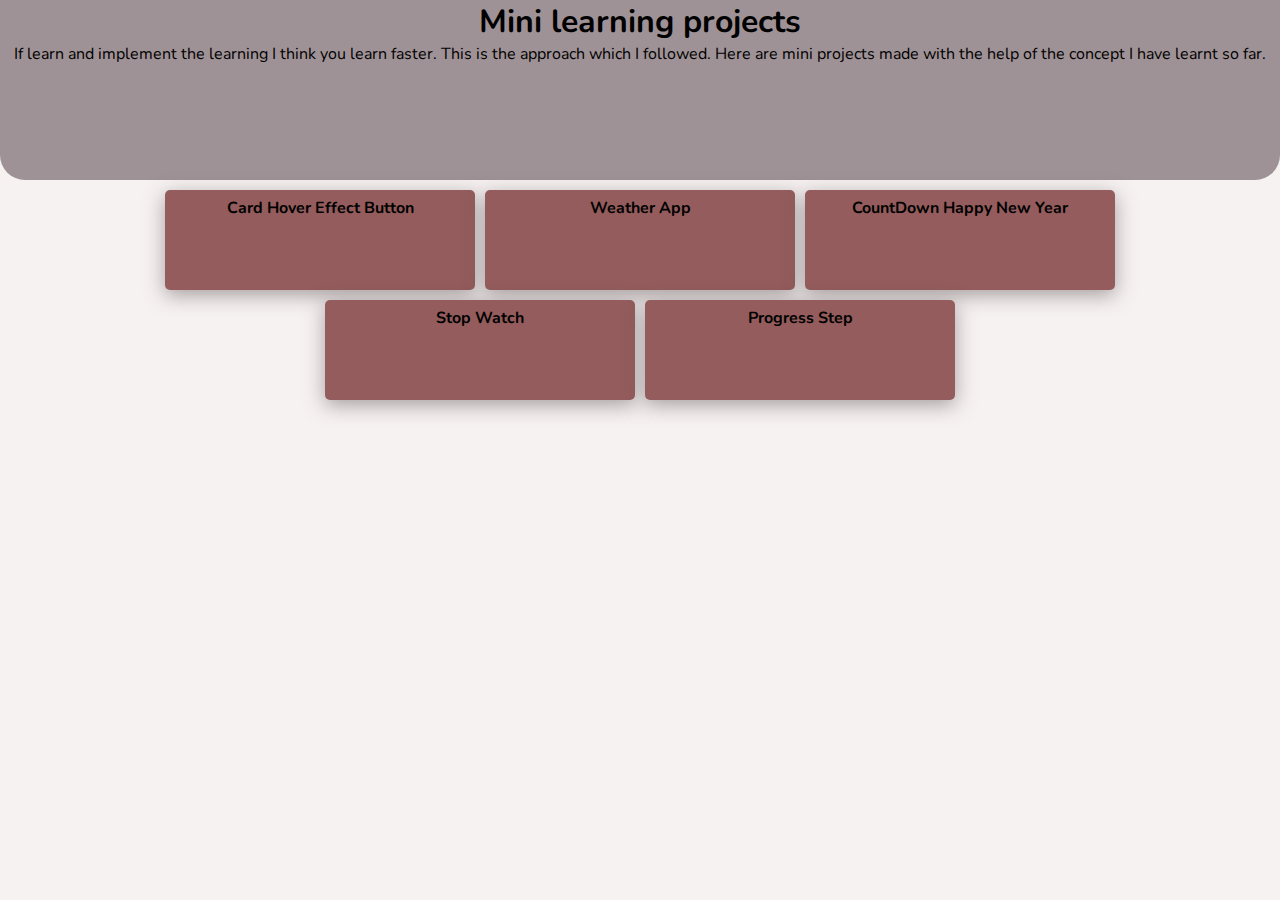
<file: index.html>
<!DOCTYPE html>
<html lang="en">
<head>
    <meta charset="UTF-8">
    <meta http-equiv="X-UA-Compatible" content="IE=edge">
    <meta name="viewport" content="width=device-width, initial-scale=1.0">
    <title>WebDevJourney</title>
    <link rel="stylesheet" href="style.css">
</head>
<body>
    <nav class="navigation"><h1>Mini learning projects</h1>
        <p>If learn and implement the learning I think you learn faster. This is the approach which I followed. Here are mini projects made with the help of the concept I have learnt so far.</p>
    </nav>
    <div class="container">

        <div class="card">
            <h4>Card Hover Effect Button</h4>
            <p class="content"> Hover animated effect where buttons slides in card on hover.</p>
            <button class="content"><a href="/CardHoverButtonEffect/cardHoverButtonEffect.html" class="link">Click</a></button>
        </div>
        <div class="card">
            <h4>Weather App</h4>
            <p class="content">Build weather app using api, where it tells you about the weather of city user provides.</p>
            <button class="content"><a href="https://weather-per-proj.netlify.app" class="link">Click</a></button>
        </div>
        <div class="card">
            <h4>CountDown Happy New Year</h4>
            <p class="content">Created a countdown for happy new year.</p>
            <button class="content"><a href="/NewYearCountdown/countdown.html" class="link">Click</a></button>
        </div>
        <div class="card">
            <h4>Stop Watch</h4>
            <p class="content">Build a stop watch with the help of Vanilla Javascript wherewe can start a watch ,stop and reset.</p>
            <button class="content"><a href="/stopWatchProject/stopWatch.html" class="link">Click</a></button>
        </div>
        <div class="card">
            <h4>Progress Step</h4>
            <p class="content">Created a mini project on progress steps.</p>
            <button class="content"><a href="/progresBar/index.html" class="link">Click</a></button>
        </div>
    </div>
</body>
</html>
</file>
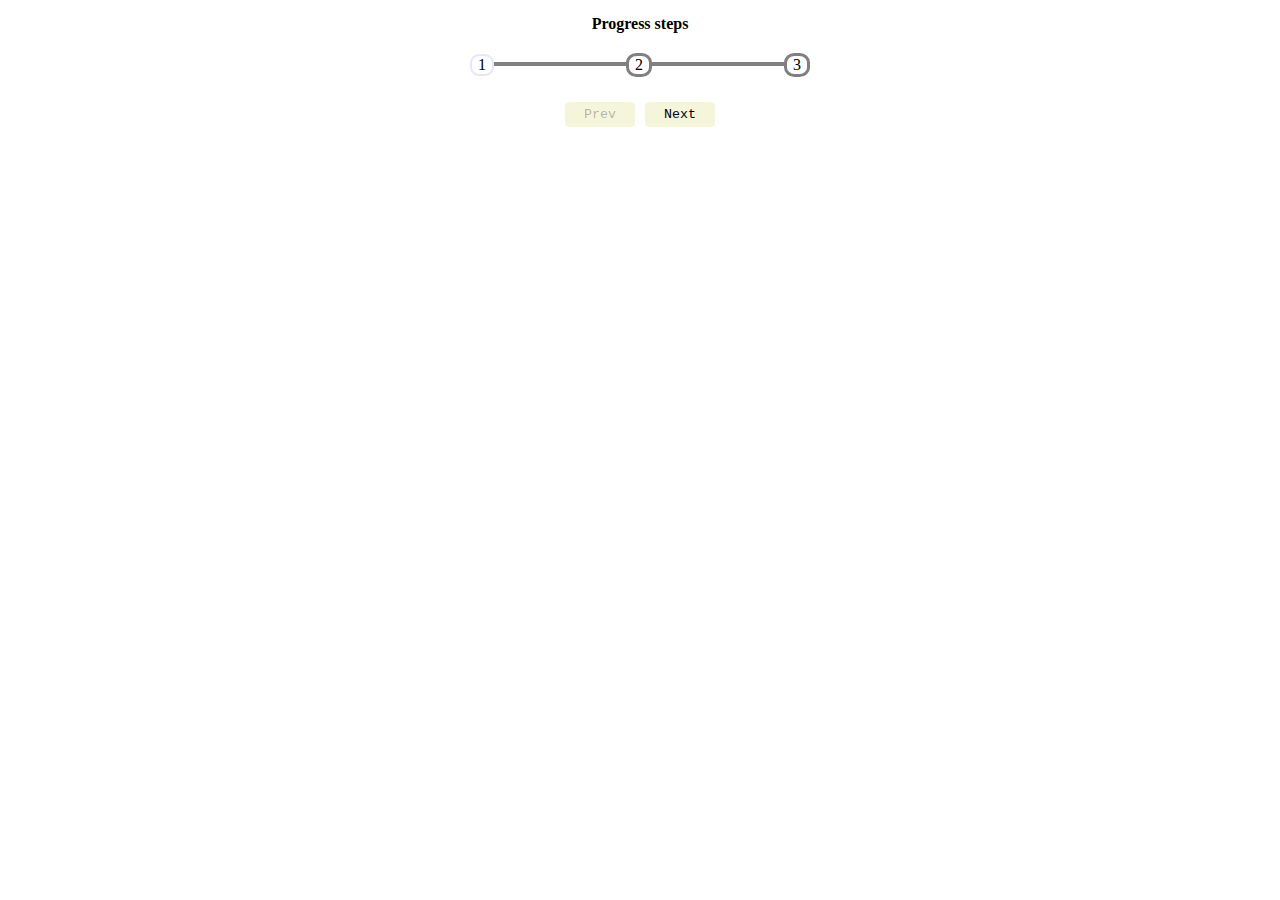
<file: progresBar/index.html>
<!DOCTYPE html>
<html lang="en">
  <head>
    <meta charset="UTF-8" />
    <meta http-equiv="X-UA-Compatible" content="IE=edge" />
    <meta name="viewport" content="width=device-width, initial-scale=1.0" />
    <link rel="stylesheet" href="/progresBar/style.css" />
    <title>Progress Bar</title>
  </head>
  <body>
    <h4>Progress steps</h4>
    <div id="progress">
      <div id="one" class="circle">1</div>
      <div id="line1" class="line"></div>
      <div id="two" class="circle">2</div>
      <div id="line2" class="line"></div>
      <div id="three" class="circle">3</div>
    </div>
    <div class="btn">
      <button id="prev" disabled>Prev</button>
      <button id="next">Next</button>
    </div>
    <script src="/progresBar/script.js"></script>
  </body>
</html>
</file>
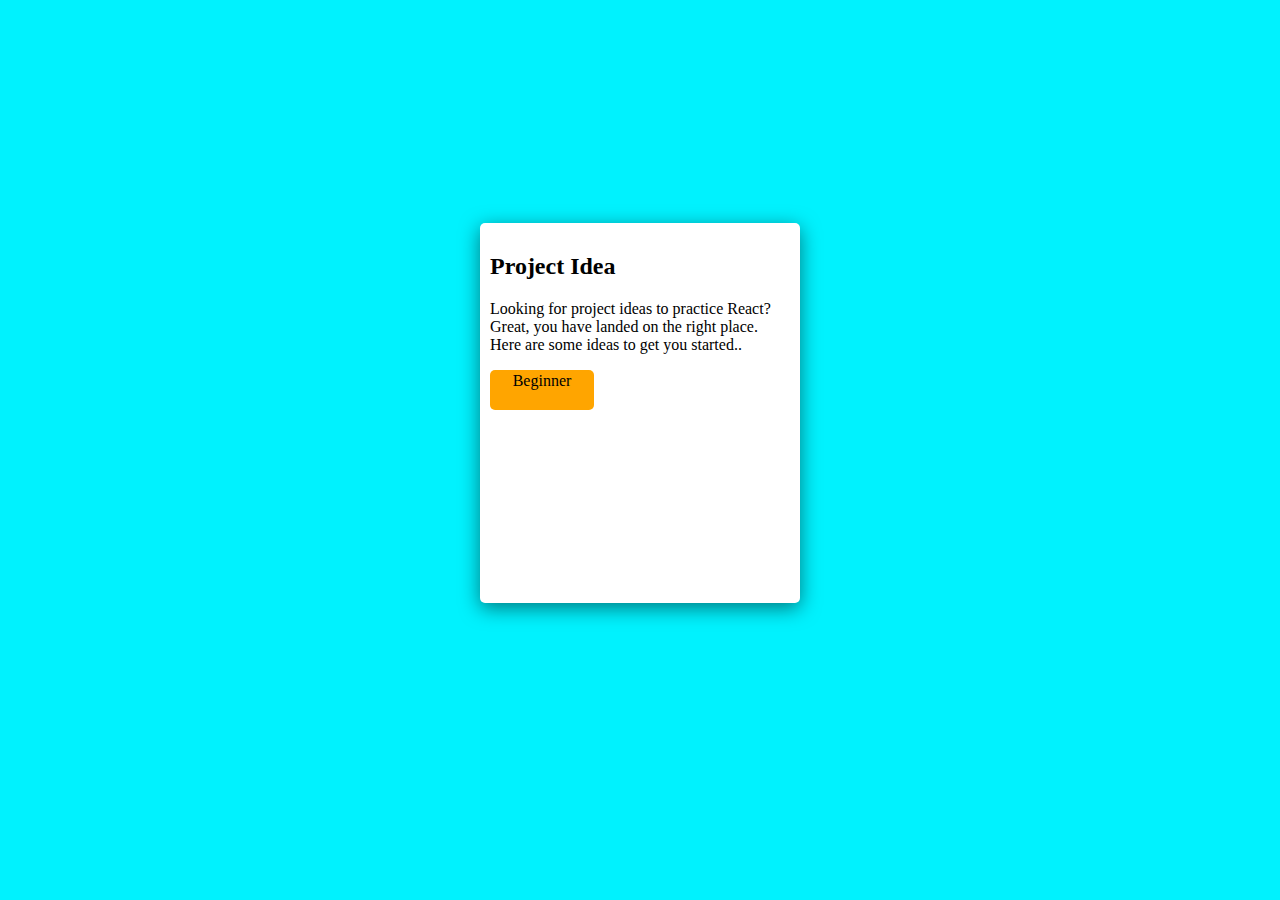
<file: CardHoverButtonEffect/cardHoverButtonEffect.html>
<!DOCTYPE html>
<html lang="en">
<head>
    <meta charset="UTF-8">
    <meta http-equiv="X-UA-Compatible" content="IE=edge">
    <meta name="viewport" content="width=device-width, initial-scale=1.0">
    <title>Card</title>
    <link rel="stylesheet" href="/CardHoverButtonEffect/style.css">
</head>
<body>
   <div class="card">
    <div class="imgbox">
        <h2>Project Idea</h2>
        <p>Looking for project ideas to practice React? Great, you have landed on the right place. Here are some ideas to get you started..</p>
        <div class="levels">Beginner</div>
    </div>
    <div class="content-btn-primary">
        <button>Create</button>
    </div>
    <div class="content-btn-secondary">
        <button>Know More</button>
    </div>
    
   </div>
</body>
</html>
</file>
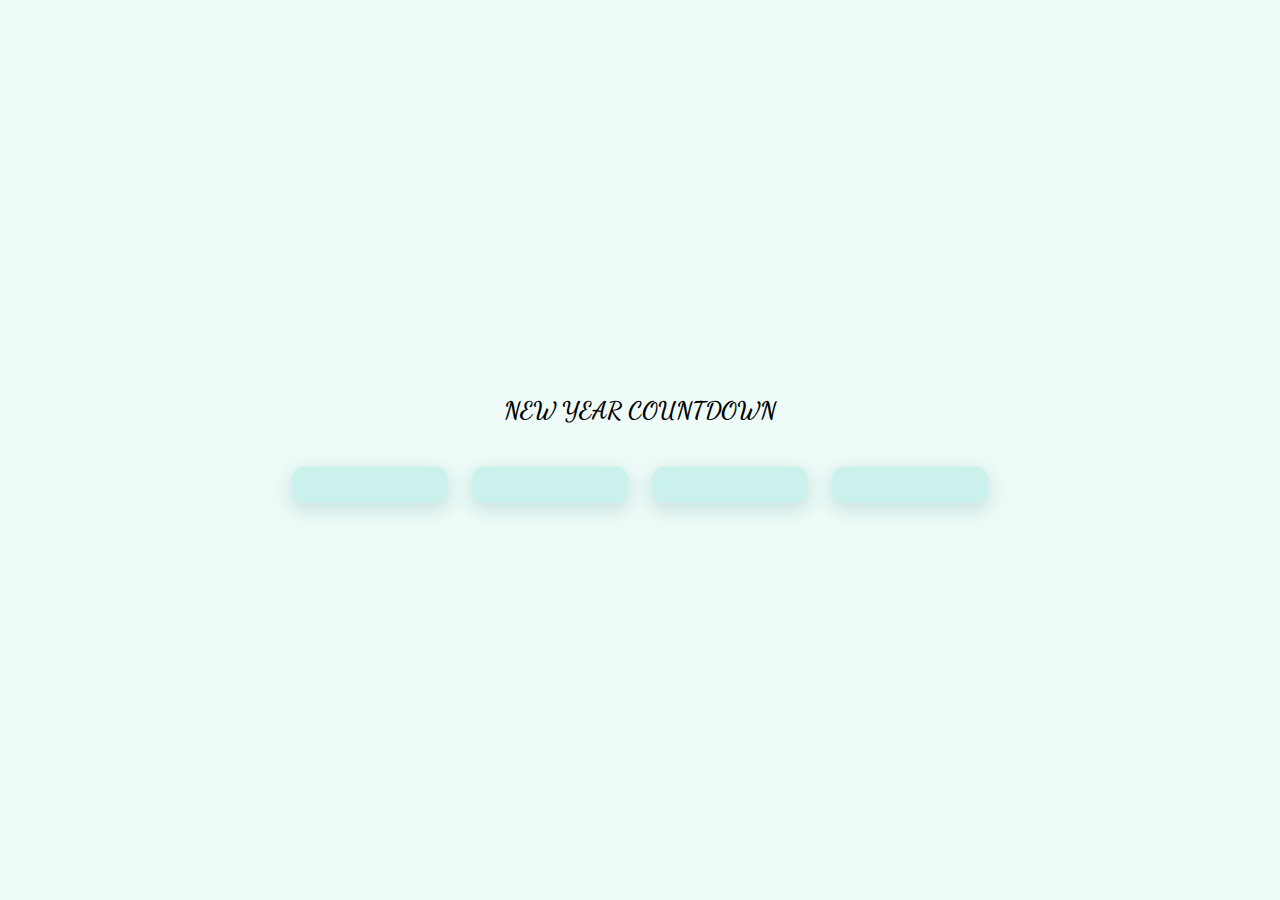
<file: Countdown/countdown.html>
<!DOCTYPE html>
<html lang="en">
<head>
    <meta charset="UTF-8">
    <meta http-equiv="X-UA-Compatible" content="IE=edge">
    <meta name="viewport" content="width=device-width, initial-scale=1.0">
    <title>Happy New Year CountDown</title>
    <link rel="stylesheet" href="/Countdown/countdown.css">
</head>
<body>
    
    <div class="container">
        <h2 class="heading"> NEW YEAR COUNTDOWN</h2>
        <div class="timer">
            <div id="days"></div>
            <div id="hours"></div>
            <div id="mins"></div>
            <div id="secs"></div>
        </div>
    </div>
    <script src="/Countdown/countdown.js"></script>
</body>
</html>
</file>
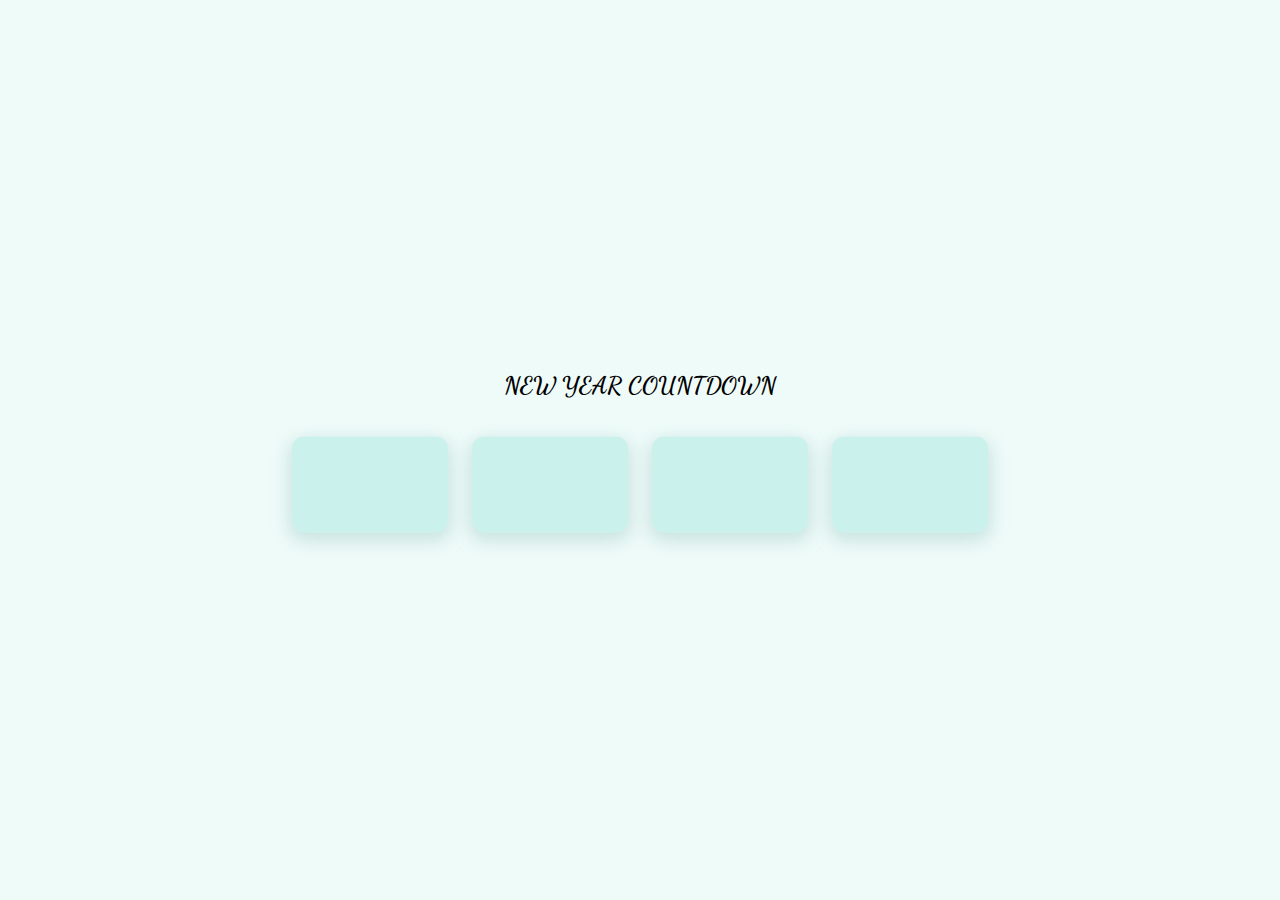
<file: NewYearCountdown/countdown.html>
<!DOCTYPE html>
<html lang="en">
<head>
    <meta charset="UTF-8">
    <meta http-equiv="X-UA-Compatible" content="IE=edge">
    <meta name="viewport" content="width=device-width, initial-scale=1.0">
    <title>Happy New Year CountDown</title>
    <link rel="stylesheet" href="/NewYearCountdown/countdown.css">
</head>
<body>
    
    <div class="container">
        <h2 class="heading"> NEW YEAR COUNTDOWN</h2>
        <div class="timer">
            <div id="days"></div>
            <div id="hours"></div>
            <div id="mins"></div>
            <div id="secs"></div>
        </div>
    </div>
    <script src="/NewYearCountdown/countdown.js"></script>
</body>
</html>
</file>
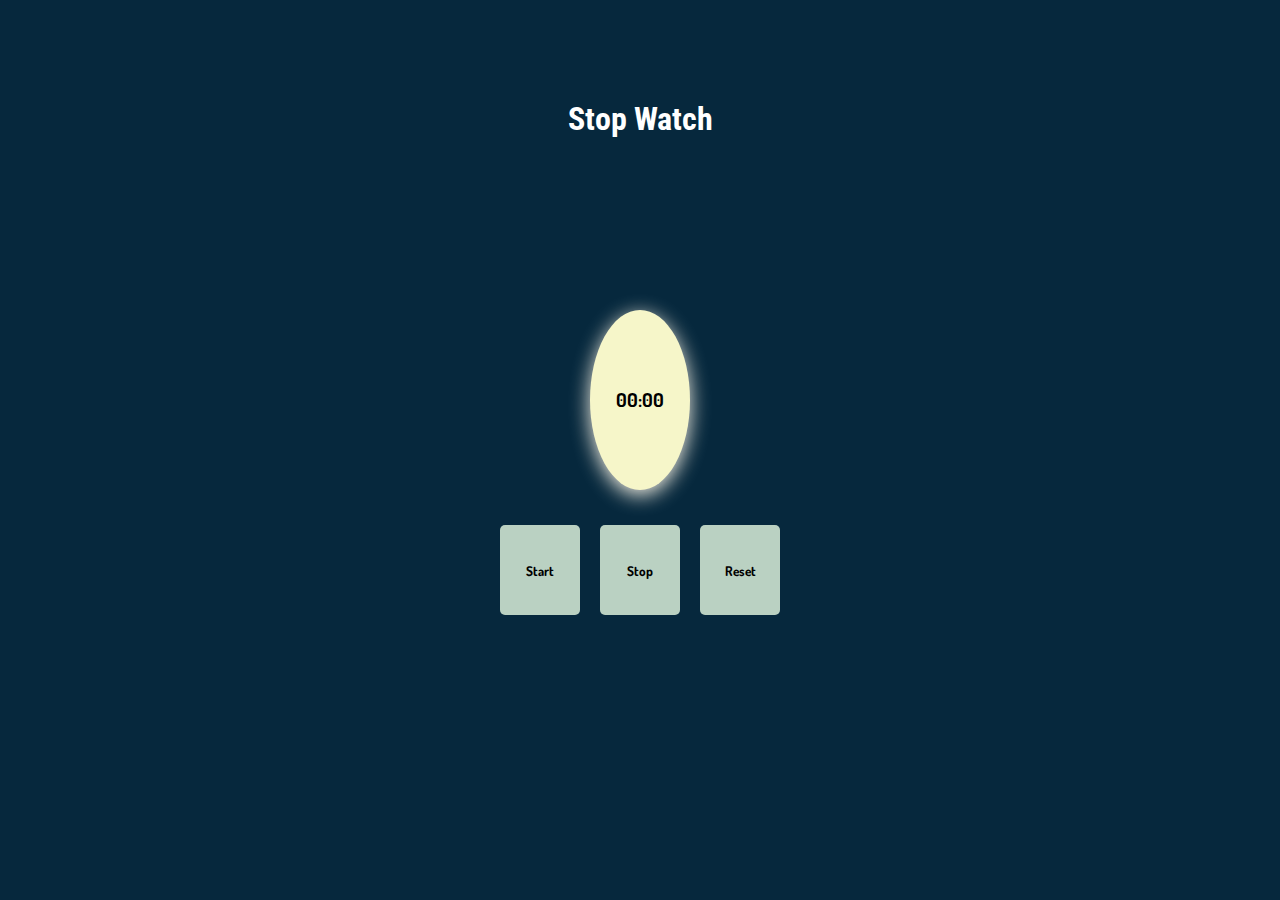
<file: stopWatch/stopWatch.html>
<!DOCTYPE html>
<html lang="en">
<head>
    <meta charset="UTF-8">
    <meta http-equiv="X-UA-Compatible" content="IE=edge">
    <meta name="viewport" content="width=device-width, initial-scale=1.0">
    <link rel="stylesheet" href="/stopWatch/stopWatch.css">
    <title>Stop Watch</title>
</head>
<body>
    <h1>Stop Watch</h1>
    <div class="container">
        <div class="stopwatch"><p class="timer">00:00</p></div>
        <button class="btn" id="start-btn">Start</button>
        <button class="btn" id="stop-btn">Stop</button>
        <button class="btn" id="reset-btn">Reset</button>
    </div>
    
    <script src="/stopWatch/stopWatch.js"></script>
</body>
</html>
</file>
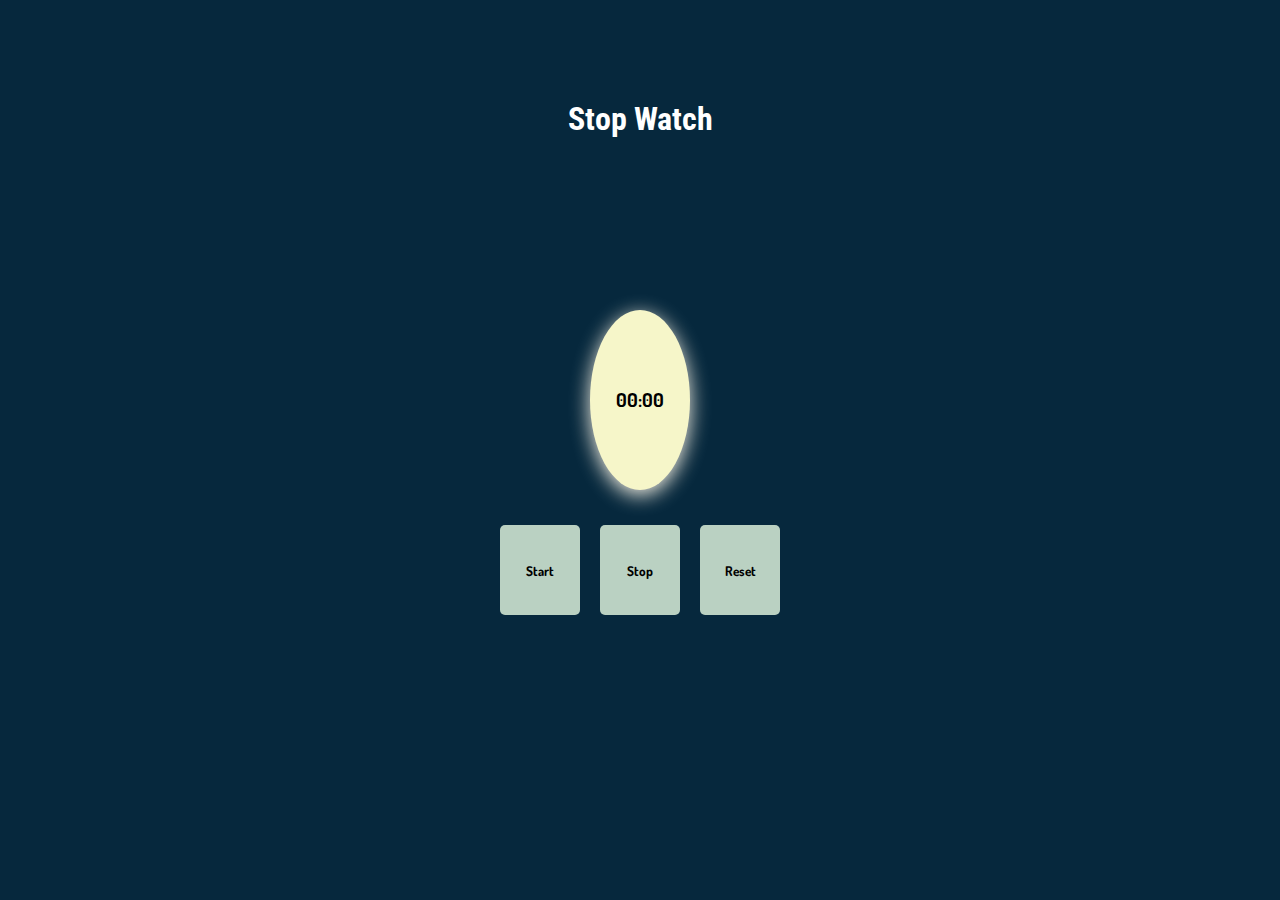
<file: stopWatchProject/stopWatch.html>
<!DOCTYPE html>
<html lang="en">
<head>
    <meta charset="UTF-8">
    <meta http-equiv="X-UA-Compatible" content="IE=edge">
    <meta name="viewport" content="width=device-width, initial-scale=1.0">
    <link rel="stylesheet" href="/stopWatchProject/stopWatch.css">
    <title>Stop Watch</title>
</head>
<body>
    <h1>Stop Watch</h1>
    <div class="container">
        <div class="stopwatch"><p class="timer">00:00</p></div>
        <button class="btn" id="start-btn">Start</button>
        <button class="btn" id="stop-btn">Stop</button>
        <button class="btn" id="reset-btn">Reset</button>
    </div>
    
    <script src="/stopWatchProject/stopWatch.js"></script>
</body>
</html>
</file>
<file: style.css>
@import url('https://fonts.googleapis.com/css2?family=Nunito&display=swap');
*{
    margin: 0;
    padding: 0;
}
body{
    font-family: 'Nunito', sans-serif;
    background-color: #f0e7e78c;
    height: 90vh;
}
.navigation{
    background-color: rgba(88, 68, 75, 0.55);
    border-bottom-left-radius: 25px;
    border-bottom-right-radius: 25px;
    
    height: 20vh;
}
h1, p {
    text-align: center;
}
h4{
    margin: 2px;
}

button{
    font-family: inherit;
    margin: 0;
    width:100px;
    height: 4vh;
    border-radius:5px;
    box-shadow: 0px 5px 20px rgb(0,0,0,0.5);
    border:none;
    background-color: rgb(148, 92, 92);
}
.link{
    font-family: inherit;
    color: black;
    text-decoration: none;
    cursor: pointer;
    width: 150px;
    height: 10vh;
}
.container{
    display: flex;
    flex-wrap: wrap;
    flex-direction: row;
    justify-content: center;
    align-items: center;
    padding: 5px;
}
.card{
    word-wrap: break-word;
    text-align: center;
    margin: 5px;
    width: 300px;
    height: 10vh;
    border-radius:5px;
    padding:5px;
    box-shadow: 0px 5px 20px rgba(84, 72, 72, 0.5);
    transition: 0.3s;
    background: rgb(148, 92, 92);
    cursor: pointer;
}
.card:hover{
    color: black;
    background-color: rgba(160, 142, 142, 0.5);
    transform: scale(1.5);
    z-index: 1;
    height: 20vh;
}

.content{
    opacity: 0;
    margin: 2px;
}

.card:hover > .content{
    color: black;
    opacity: 1;
}
</file>
<file: progresBar/style.css>
* {
  margin: 0;
  padding: 0;
}

h4{
    text-align: center;
    margin-top: 15px ;
}
#progress {
  margin-top: 20px;
  display: flex;
  align-items: center;
  justify-content: center;
}

.circle {
  text-align: center;
  width: 20px;
  border: 3px solid grey;
  border-radius: 40%;
}
.line {
  margin-top: 2px;
  margin-bottom: 5px;
  border: 2.5px solid grey;
  width: 10%;
}

#one{
    border: 2.5px solid lavender;
}

.btn {
    
    margin: 20px;
  display: flex;
  align-items: center;
  justify-content: center;
}
button{
    font-family: 'Courier New', Courier, monospace;
    background-color:beige;
    margin:5px;
    width:70px;
    padding: 5px;
    border: none;
    border-radius: 10%;
}
</file>
<file: CardHoverButtonEffect/style.css>
body{
    display: flex;
    justify-content: center;
    align-items: center;
    background-color: #00f2fe;
    height: 90vh;
}

.levels{
    position: relative;
    /* top:0; */
    background-color: orange;
    height: 4vh;
    width: 100px;
    border-radius: 5px;
    text-align: center;
    padding: 2px;
}
.card{
    position: relative;
    width: 300px;
    max-height: 40vh;
    border-radius:5px;
    box-shadow: 0px 5px 20px rgb(0,0,0,0.5);
    transition: 0.3s;
    padding: 10px;
    background: #fff;
    cursor: pointer;
}
button{
    font-family: 'Courier New', Courier, monospace;
    cursor: pointer;
    border-radius: 50px;
    outline: none;
    border: none;
    width: 150px;
    height: 10vh;
    margin: 5px;
    background-color: #58c4ca;
}

.content-btn-primary{
    overflow: hidden;
    transform: translate(-200px,-100px);
    opacity: 0;
    transition:0.3s;
    display: flex;
    justify-content: center;
}


.content-btn-secondary{
    transform: translate(200px,-100px);
    opacity: 0;
    transition:0.3s;
    display: flex;
    justify-content: center;

}


.card:hover{
    transform: scale(1.08);
    background-color: rgb(0,0, 0,0.5);
    /* color: #fff;
    opacity: .1; */
}

.card:hover > .content-btn-primary{
    transform: translate(0px,-100px); 
     opacity: 1;
}

.card:hover > .content-btn-secondary{
    transform:translate(0px,-100px); 
    opacity: 1;
}
</file>
<file: Countdown/countdown.css>
@import url('https://fonts.googleapis.com/css2?family=Dancing+Script&display=swap');

body{
    font-family: 'Dancing Script', cursive;
    margin: 0;
    padding: 0;
    /* background: rgba(32, 30, 32, 0.977); */
    background-color:rgba(228, 248, 245, 0.603);;
}

:root{
    box-sizing: border-box;
}

.heading{
    text-align: center;
}
.container{
    position: absolute;
    top: 50%;
    left: 50%;
    transform: translate(-50%,-50%);
}
.timer{
    
    display: flex;
    justify-content: center;
    align-items: center;
    /* height: 90vh; */

}
#days,#hours,#mins,#secs{
    transition: 0.3s;
    transform: scale(1.2);
    font-weight: 800;
    background-color: rgba(167, 232, 226, 0.5);
    width: 100px;
    margin: 25px;
    padding: 15px;
    text-align: center;
    /* box-shadow:
    inset 0 0 60px whitesmoke,
    inset 20px 0 80px #f0f,
    inset -20px 0 80px #0ff,
    inset 20px 0 300px #f0f,
    inset -20px 0 300px #0ff,
    0 0 50px #fff,
    -10px 0 80px #f0f,
    10px 0 80px #0ff; */

    box-shadow: 0px 5px 15px 2px rgba(100, 166, 160, 0.269);
    border:none;
    border-radius: 10px;
}
</file>
<file: NewYearCountdown/countdown.css>
@import url('https://fonts.googleapis.com/css2?family=Dancing+Script&display=swap');

body{
    font-family: 'Dancing Script', cursive;
    margin: 0;
    padding: 0;
    /* background: rgba(32, 30, 32, 0.977); */
    background-color:rgba(228, 248, 245, 0.603);;
}

:root{
    box-sizing: border-box;
}

.heading{
    text-align: center;
}
.container{
    position: absolute;
    top: 50%;
    left: 50%;
    transform: translate(-50%,-50%);
}
.timer{
    display: flex;
    justify-content: center;
    align-items: center;
}
#days,#hours,#mins,#secs{
    transition: 0.3s;
    transform: scale(1.2);
    font-weight: 800;
    background-color: rgba(167, 232, 226, 0.5);
    width: 100px;
    height: 50px;
    margin: 25px;
    padding: 15px;
    text-align: center;
    /* box-shadow:
    inset 0 0 60px whitesmoke,
    inset 20px 0 80px #f0f,
    inset -20px 0 80px #0ff,
    inset 20px 0 300px #f0f,
    inset -20px 0 300px #0ff,
    0 0 50px #fff,
    -10px 0 80px #f0f,
    10px 0 80px #0ff; */

    box-shadow: 0px 5px 15px 2px rgba(100, 166, 160, 0.269);
    border:none;
    border-radius: 10px;
}
</file>
<file: stopWatch/stopWatch.css>
@import url('https://fonts.googleapis.com/css2?family=Roboto+Condensed&display=swap');
@import url('https://fonts.googleapis.com/css2?family=Dosis&display=swap');

body {
  margin: 0;
  padding: 0;
  background-color: #06283D;
}

h1{
  text-align: center;
  color: white;
  margin-top: 100px;
  font-family: 'Roboto Condensed', sans-serif;
}
.container {
  position: absolute;
  top: 50%;
  left: 50%;
  transform: translate(-50%, -50%);
}

.stopwatch {
  padding: 30px;
  width: 8rem;
  height: 20vh;
}

p{
  font-weight: 700;
  font-family: 'Dosis', sans-serif;
  display: flex;
  justify-content: center;
  align-items: center;
  background-color:#F6F6C9;
  box-shadow: 0px 5px 20px #f8f2e4;
  border-radius: 100%;
  width: 100px;
  height: 20vh;
  position: absolute;
  top: 30%;
  left: 50%;
  transform: translate(-50%,-50%);
  text-align: center;
  font-size: larger;  
}

.btn {
  font-weight: 700;
  font-family: 'Dosis', sans-serif;
  background-color: #BAD1C2;
  border: none;
  border-radius: 5px;
  width: 80px;
  height: 10vh;
  margin: 8px;
}
</file>
<file: stopWatchProject/stopWatch.css>
@import url('https://fonts.googleapis.com/css2?family=Roboto+Condensed&display=swap');
@import url('https://fonts.googleapis.com/css2?family=Dosis&display=swap');

body {
  margin: 0;
  padding: 0;
  background-color: #06283D;
}

h1{
  text-align: center;
  color: white;
  margin-top: 100px;
  font-family: 'Roboto Condensed', sans-serif;
}
.container {
  position: absolute;
  top: 50%;
  left: 50%;
  transform: translate(-50%, -50%);
}

.stopwatch {
  padding: 30px;
  width: 8rem;
  height: 20vh;
}

p{
  font-weight: 700;
  font-family: 'Dosis', sans-serif;
  display: flex;
  justify-content: center;
  align-items: center;
  background-color:#F6F6C9;
  box-shadow: 0px 5px 20px #f8f2e4;
  border-radius: 100%;
  width: 100px;
  height: 20vh;
  position: absolute;
  top: 30%;
  left: 50%;
  transform: translate(-50%,-50%);
  text-align: center;
  font-size: larger;  
}

.btn {
  font-weight: 700;
  font-family: 'Dosis', sans-serif;
  background-color: #BAD1C2;
  border: none;
  border-radius: 5px;
  width: 80px;
  height: 10vh;
  margin: 8px;
}
</file>
